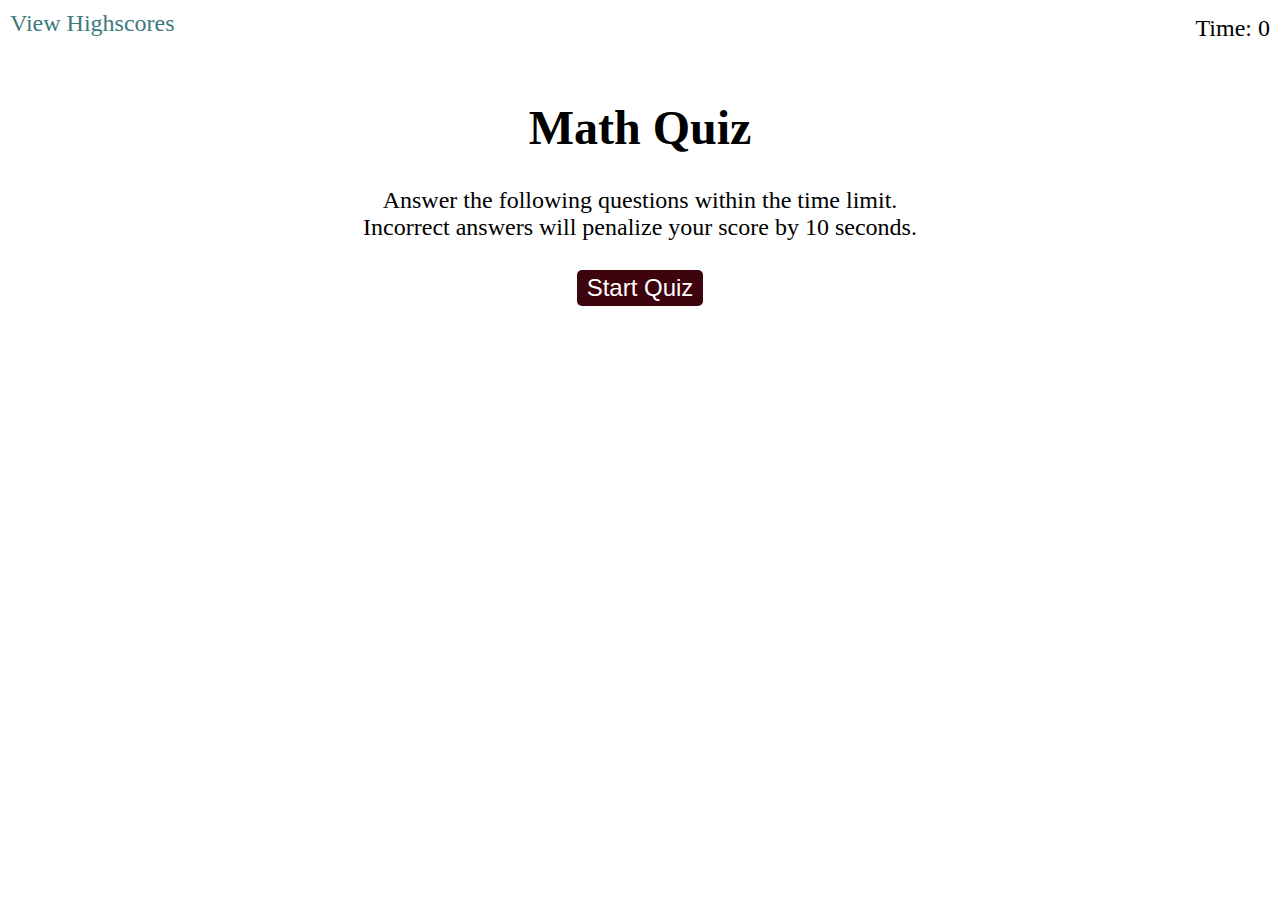
<file: math-test/index.html>
<!DOCTYPE html>
<html lang="en">
  <head>
    <meta charset="UTF-8" />
    <meta name="viewport" content="width=device-width, initial-scale=1.0" />
    <meta http-equiv="X-UA-Compatible" content="ie=edge" />
    <title>Math Quiz</title>

    <link rel="stylesheet" href="./assets/css/styles.css" />
  </head>

  <body>
    <div class="scores"><a href="highscores.html">View Highscores</a></div>

    <div class="timer">Time: <span id="time">0</span></div>

    <div class="wrapper">
      <div id="start-screen" class="start">
        <h1>Math Quiz</h1>
        <p>
          Answer the following questions within the time
          limit. Incorrect answers will penalize your
          score by 10 seconds.
        </p>
        <button id="start">Start Quiz</button>
      </div>

      <div id="questions" class="">
        <h2 id="question-title"></h2>
        <div id="choices" class="choices"></div>
      </div>

      <div id="end-screen" class="hide">
        <h2>Congrats you passed!!</h2>
        <p>Your score is <span id="final-score"></span>.</p>
        <p>Enter Name: <input type="text" id="initials" max="3" />
          <button id="submit">Submit</button>
        </p>
      </div>
<div id="feedback" class="feedback hide"></div>
    </div>

<script src="./assets/js/logic.js"></script>
  </body>
</html>
</file>
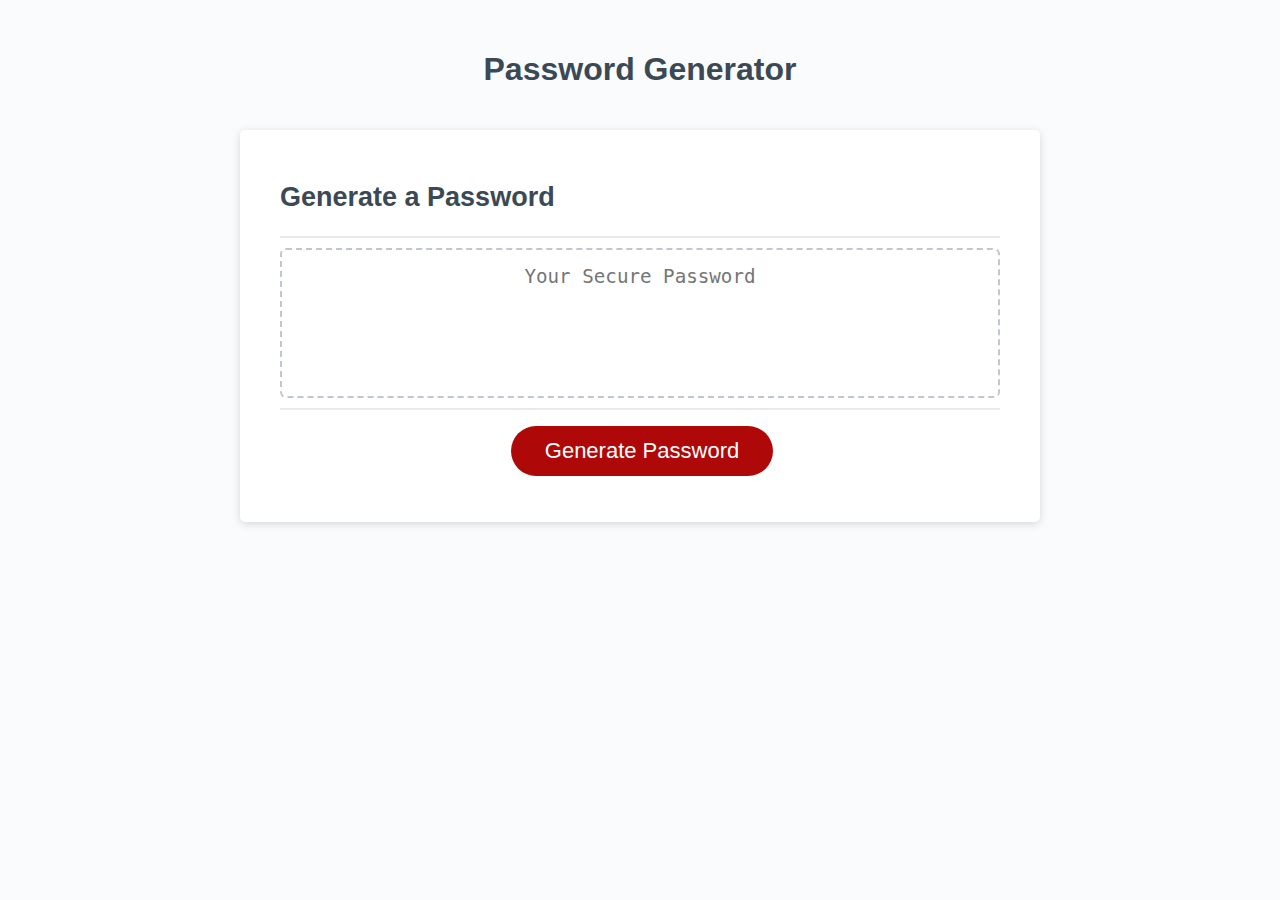
<file: password-generator/index.html>
<!DOCTYPE html>
<html lang="en">
  <head>
    <meta charset="UTF-8" />
    <meta name="viewport" content="width=device-width, initial-scale=1.0" />
    <meta http-equiv="X-UA-Compatible" content="ie=edge" />
    <title>Password Generator</title>
    <link rel="stylesheet" href="style.css" />
  </head>
  <body>
    <div class="wrapper">
      <header>
        <h1>Password Generator</h1>
      </header>
      <div class="card">
        <div class="card-header">
          <h2>Generate a Password</h2>
        </div>
        <div class="card-body">
          <textarea
            id="password"
            placeholder="Your Secure Password"
            aria-label="Generated Password"
          ></textarea>
        </div>
        <div class="card-footer">
          <button onclick id="generate" class="btn">Generate Password</button>
        </div>
      </div>
    </div>
    <script src="script.js"></script>
  </body>
</html>
</file>
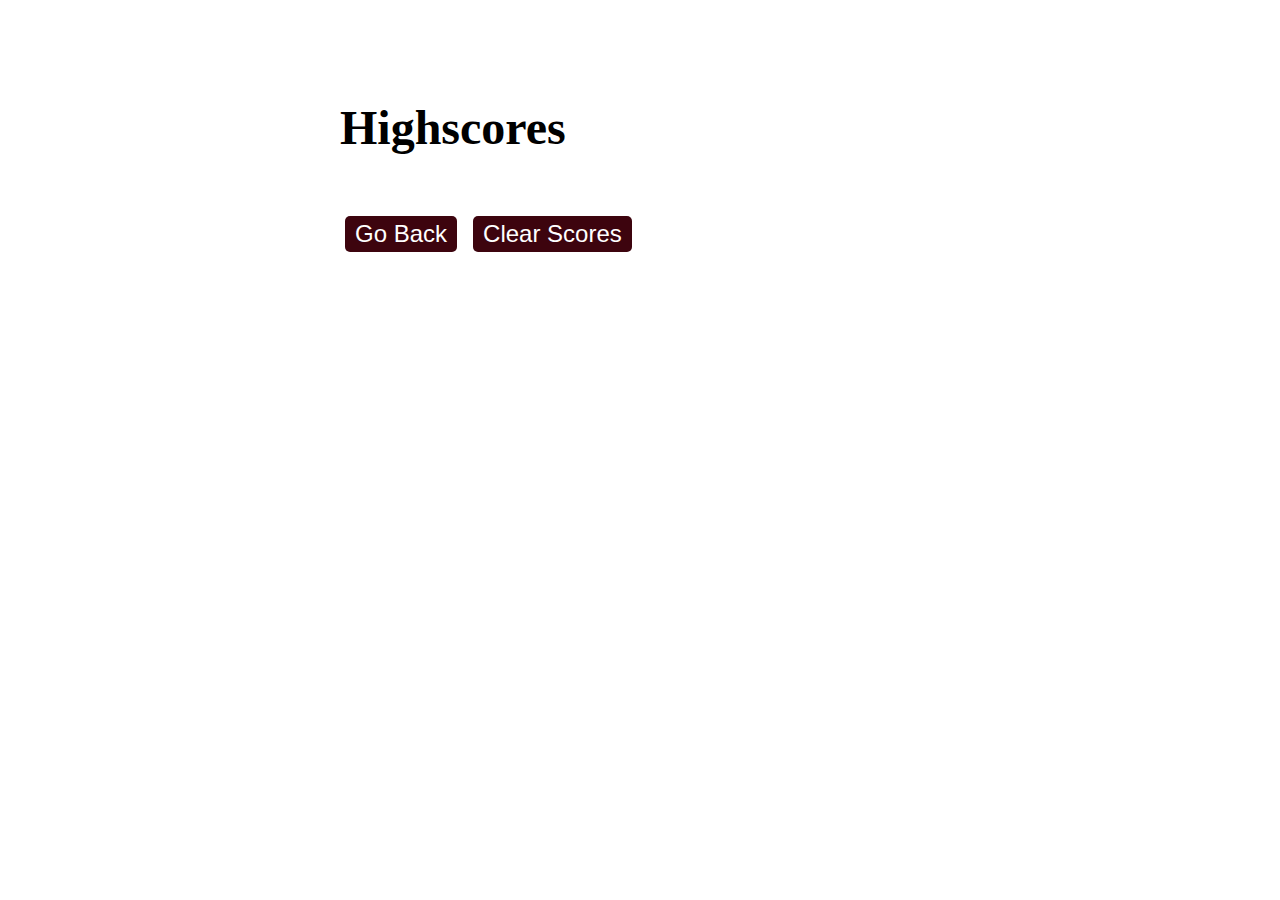
<file: math-test/highscores.html>
<!DOCTYPE html>
<html lang="en">
  <head>
    <meta charset="UTF-8" />
    <meta name="viewport" content="width=device-width, initial-scale=1.0" />
    <meta http-equiv="X-UA-Compatible" content="ie=edge" />
    <title>Scores</title>

    <link rel="stylesheet" href="./assets/css/styles.css" />
  </head>

  <body>
    <div class="wrapper">
      <h1>Highscores</h1>
      <ol id="highscores"></ol>

      <a href="index.html"><button>Go Back</button></a>
      <button id="clear">Clear Scores</button>
    </div>

    <script src="./assets/js/scores.js"></script>
  </body>
</html>
</file>
<file: math-test/assets/css/styles.css>
body {
  font-family: 'Times New Roman', Times, serif;
  font-size: 150%;
}
a {
  color: #3d7a7c;
  text-decoration: none;
  transition: color 0.1s;
}

a:hover {
  color: #8570a5;
}

button {
  display: inline-block;
  margin: 5px;
  cursor: pointer;
  font-size: 100%;
  background-color: #3d040e;
  border-radius: 5px;
  padding: 4px 10px;
  color: rgb(255, 255, 255);
  border: 0;
  transition: background-color 0.1s;
}
button:hover {
  background-color: #7f59b8;
}

.choices button {
  display: block;
}

input[type="text"] {
  font-size: 100%;
}

ol {
  padding-left: 0px;
  max-height: 400px;
  overflow: auto;
}

li {
  padding: 5px;
  list-style: decimal inside none;
}

li:nth-child(odd) {
  background-color: #55d466;
}
.wrapper {
  margin: 100px auto 0 auto;
  max-width: 600px;
}

.hide {
  display: none;
}

.start {
  text-align: center;
}

.scores {
  position: absolute;
  top: 10px;
  left: 10px;
}

.feedback {
  font-style: italic;
  font-size: 120%;
  margin-top: 20px;
  padding-top: 10px;
  color: gray;
  border-top: 2px solid rgb(204, 204, 204);
}
.timer {
  position: absolute;
  top: 15px;
  right: 10px;
}
</file>
<file: password-generator/style.css>
*,
*::before,
*::after {
  box-sizing: border-box;
}

html,
body,
.wrapper {
  height: 100%;
  margin: 0;
  padding: 0;
}

body {
  font-family: sans-serif;
  background-color: #f9fbfd;
}

.wrapper {
  padding-top: 30px;
  padding-left: 20px;
  padding-right: 20px;
}

header {
  text-align: center;
  padding: 20px;
  padding-top: 0px;
  color: hsl(206, 17%, 28%);
}

.card {
  background-color: hsl(0, 0%, 100%);
  border-radius: 5px;
  border-width: 1px;
  box-shadow: rgba(0, 0, 0, 0.15) 0px 2px 8px 0px;
  color: hsl(206, 17%, 28%);
  font-size: 18px;
  margin: 0 auto;
  max-width: 800px;
  padding: 30px 40px;
}

.card-header::after {
  content: " ";
  display: block;
  width: 100%;
  background: #e7e9eb;
  height: 2px;
}

.card-body {
  min-height: 100px;
}

.card-footer {
  text-align: center;
}

.card-footer::before {
  content: " ";
  display: block;
  width: 100%;
  background: #e7e9eb;
  height: 2px;
}

.card-footer::after {
  content: " ";
  display: block;
  clear: both;
}

.btn {
  border: none;
  background-color: hsl(360, 91%, 36%);
  border-radius: 25px;
  box-shadow: rgba(0, 0, 0, 0.1) 0px 1px 6px 0px rgba(0, 0, 0, 0.2) 0px 1px 1px
    0px;
  color: hsl(0, 0%, 100%);
  display: inline-block;
  font-size: 22px;
  line-height: 22px;
  margin: 16px 16px 16px 20px;
  padding: 14px 34px;
  text-align: center;
  cursor: pointer;
}

button {
  cursor: default;
  background: #c0c7cf;
}

.float-right {
  float: right;
}

#password {
  -webkit-appearance: none;
  -moz-appearance: none;
  appearance: none;
  border: none;
  display: block;
  width: 100%;
  padding-top: 15px;
  padding-left: 15px;
  padding-right: 15px;
  padding-bottom: 85px;
  font-size: 1.2rem;
  text-align: center;
  margin-top: 10px;
  margin-bottom: 10px;
  border: 2px dashed #c0c7cf;
  border-radius: 6px;
  resize: none;
  overflow: hidden;
}

@media (max-width: 690px) {
  .btn {
    font-size: 1rem;
    margin: 16px 0px 0px 0px;
    padding: 10px 15px;
  }

  #password {
    font-size: 1rem;
  }
}

@media (max-width: 500px) {
  .btn {
    font-size: 0.8rem;
  }
}
</file>
